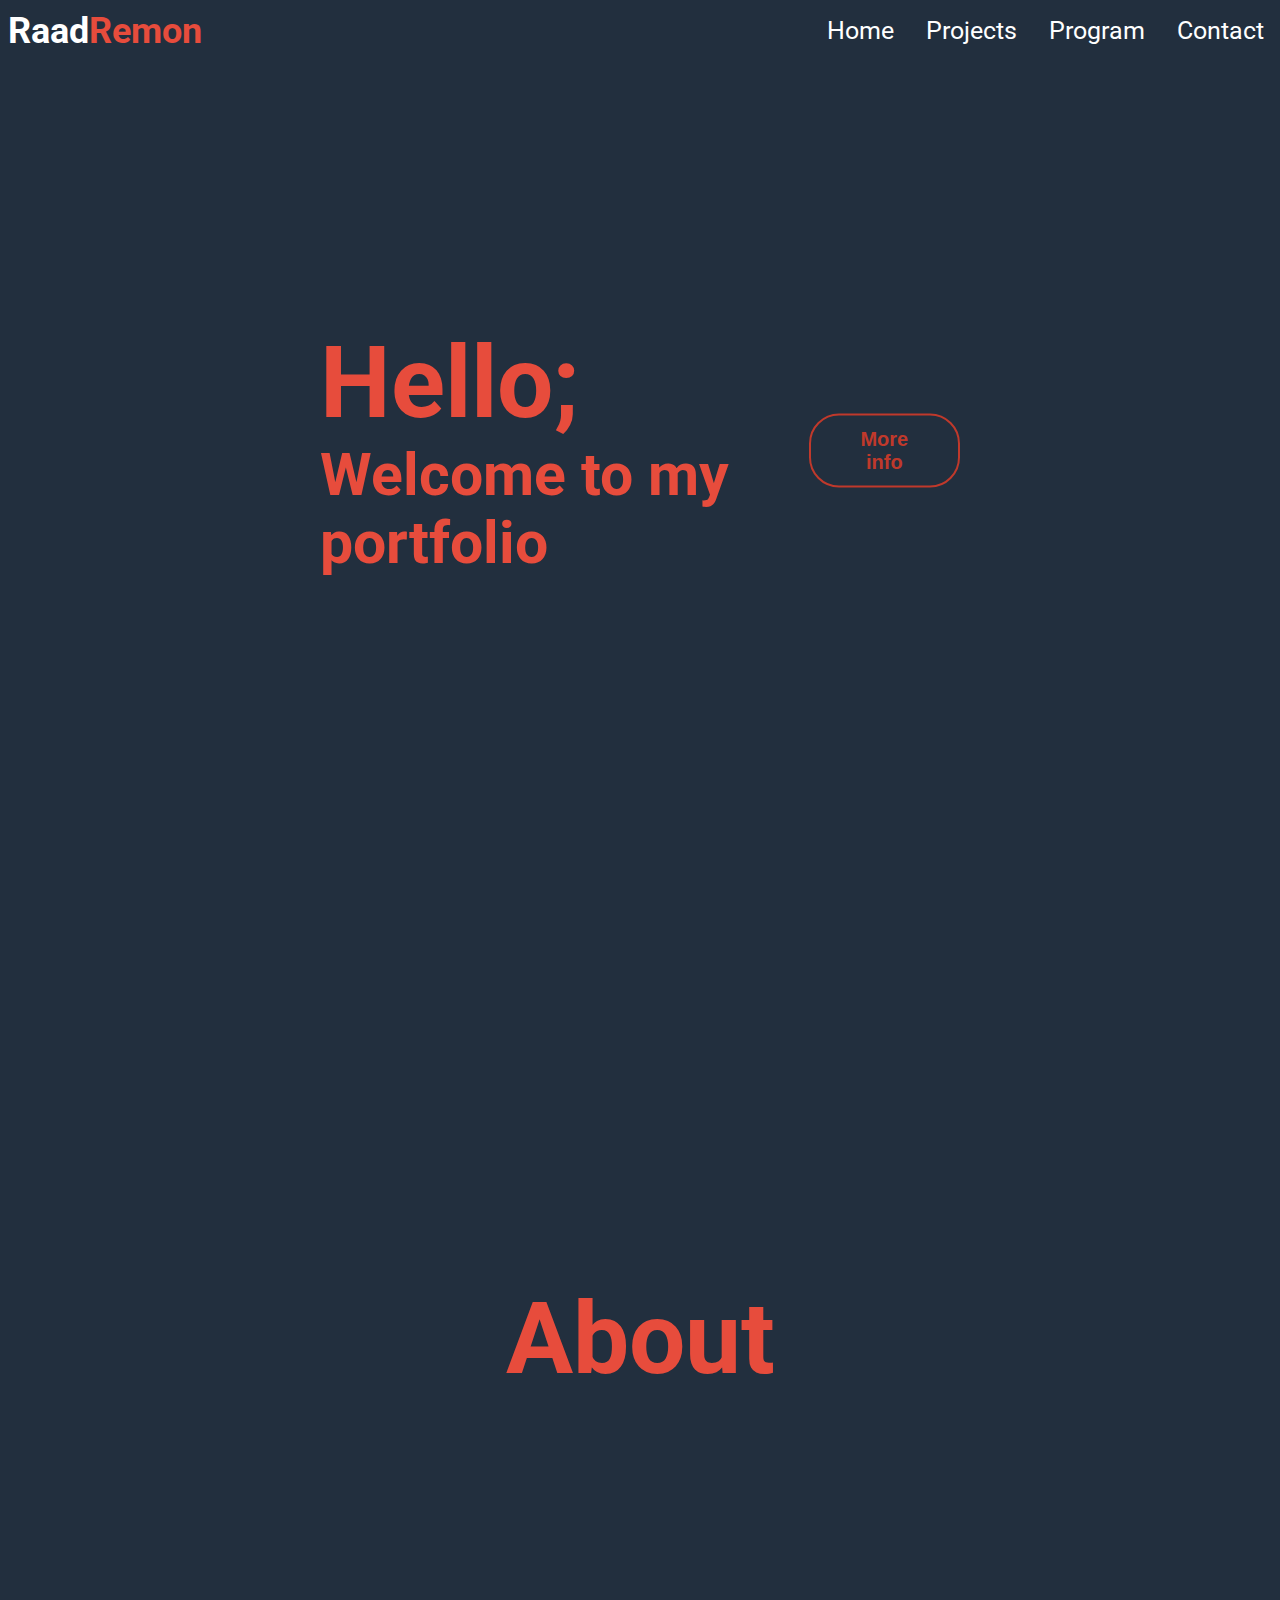
<file: index.html>
<!DOCTYPE html>
<html lang="en">
<head>
    <meta charset="UTF-8">
    <meta name="viewport" content="width=device-width, initial-scale=1.0">
    <title>Document</title>
    <link rel="stylesheet" href="./style.css">
</head>
<body>
    <div class="box1">
        <header>
            <nav class="navbar">
                <div class="logo">
                    <h2>Raad<span>Remon</span></h2>
                </div> 
                <a href="#" class="toggle-button">
                    <span class="bar"></span>
                    <span class="bar"></span>
                    <span class="bar"></span>
                </a>
                <div class="navbar-links">
                    <ul>
                        <li><a href="">Home</a></li>
                        <li><a href="#par2">Projects</a></li>
                        <li><a href="">Program</a></li>
                        <li><a href="">Contact</a></li>
                    </ul>
                </div>
            </nav>
        </header>
    
        <div class="title">
            <div class="title2">
                <h1 class="typewriter">Hello;</h1>
                <h3>Welcome to my portfolio</h3>
            </div>
            <button>More info</button>
        </div>
    </div>
    <br>
    <br>
    <br>
    <br>
    <br>
    <br>
    <br>
    <br>
    <br>
    <br>
    <br>
    <br>
    <br>
    <br>
    <br>
    <br>
    <div class="box2">
        <section id="par2">
            <h1>About</h1>
        </section>
    </div>
</body>
</html>
</file>
<file: style.css>
@import url('https://fonts.googleapis.com/css2?family=Roboto:wght@400;500&display=swap');
*
{
    margin: 0;
    padding: 0;
    box-sizing: border-box;
}
body
{
    background-color: #222f3e;
    /* background-color: #242582; */
  
}
span
{
  color: #e74c3c;
  /* color: #F64C72; */
}
h2
{
    color: white;
}
.box1 .navbar
{
    display: flex;
    justify-content: space-between;
    align-items: center;
    /* background-color: grey; */
    /* color: #068FFF; */

    font-family: 'Roboto', sans-serif;
}
.logo
{
    font-size: 1.5rem;
    margin: .5rem;
}
.box1 .navbar-links ul
{
    margin: 0;
    padding: 0;
    display: flex;
}
.navbar-links li
{
    list-style: none;
}
.navbar-links a
{
    text-decoration: none;
    /* color: #e74c3c; */
    color: white;
    font-size: 25px;
    padding: 1rem;
    display: block;
}
.navbar-links a:hover 
{
    transform: scale(1.2);
    background-color: #c0392b;
    border-radius: 30px;
    /* text-decoration: underline; */
    transition: .5s;
}
/* .title
{
    /* text-align: center; */
    /* font-size: 40px; */
    /* line-height: 100vh; */
    /* font-family: 'Roboto', sans-serif; */
/* } */
.title
{
    display: flex;
    font-size: 50px;
    justify-content: space-around;
    align-items: center;
    position: absolute;
    top: 50%;
    left: 50%;
    transform: translateX(-50%) translateY(-50%);
    font-family: 'Roboto', sans-serif;
}
.title .title2
{
    color: #e74c3c;
}
.title button
{
    border: none;
    /* background-color: red; */
    border: 2px solid #c0392b;
    padding: 12px 40px;
    border-radius: 30px;
    color: #c0392b;
    font-weight: bold;
    font-size: 20px;
    background-color: #222f3e;
    transition: .5s;
}
button:hover
{
    background-color: #e74c3c;
    border: none;
    color: white;
    transform: scale(1.2);
}
.toggle-button
{
    position: absolute;
    top: .75rem;
    right: 1rem;
    display: none;
    flex-direction: column;
    justify-content: space-between;
    width: 30px;
    height: 21px;
}
.toggle-button .bar
{
    height: 3px;
    width: 100%;
    background-color: white;
    border-radius: 10px;
}
.par2 h1
{
    transform: matrix(100%);
    transition: .5s;
}
.box2
{
    position: relative;
    height: 100vh;
    display: flex;
    justify-content: center;
    align-items: center;
}
.box2 #par2 h1
{
    font-family: 'Roboto', sans-serif;
    font-size: 30px;
    position: absolute;
    top: 50%;
    left: 50%;
    font-size: 100px;
    color: #e74c3c;
    transform: translate(-50%, -50%);
}
.box1, .box2
{
    height: 700px;
}
.box2 #par2
{
    height: 335;
}
html
{
    scroll-behavior: smooth;
    scroll-padding: 10rem;
}
@media (max-width: 600px)
{
    .toggle-button
    {
        display: flex;
    }
    .toggle-button:hover
    {
        transform: scale(1.2);
        transition: .5s;
    }

    .navbar-links
    {
        display: none;
    }

    .navbar
    {
        flex-direction: column;
        align-items: flex-start;
    }

    .navbar-links ul
    {
        width: 100%;
        flex-direction: column;

    }
    .navbar-links li
    {
        text-align: right;
    }

    .navbar-links li a
    {
        padding: .5rem 1rem;
    }
    .navbar-links.active
    {
        display: flex;
    }
    .title
    {
        flex-direction: column;
    }
}
</file>
